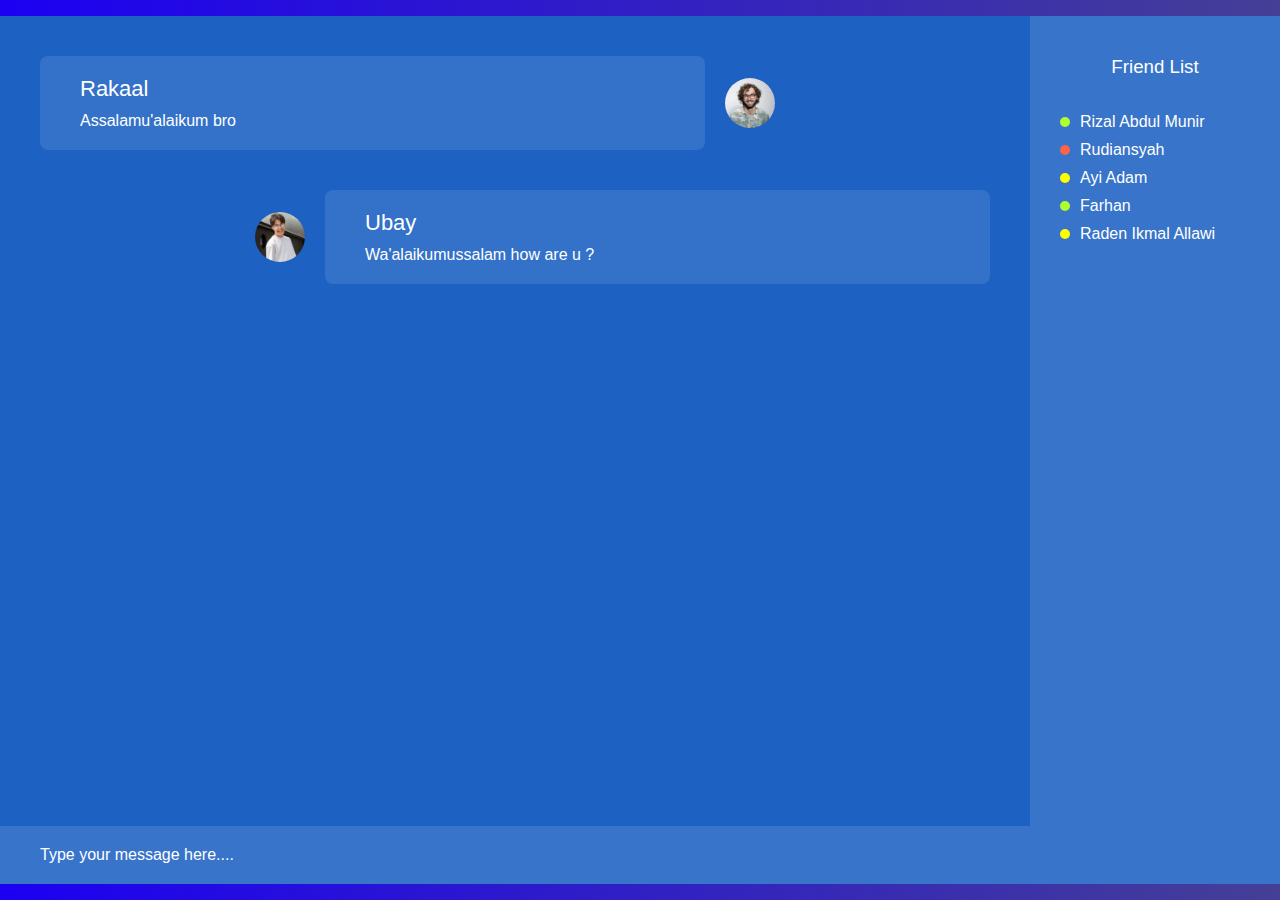
<file: index.html>
<!DOCTYPE html>
<html lang="en">
<head>
  <meta charset="UTF-8">
  <meta http-equiv="X-UA-Compatible" content="IE=edge">
  <meta name="viewport" content="width=device-width, initial-scale=1.0">
  <link rel="stylesheet" href="style.css">
  <title>Chatbox design</title>
</head>
<body>

  <div class="container">
    <div class="chatbox">
      <div class="col-1">
        <div class="messages scroll">
          <div class="msg-row">
            <div class="msg-text">
              <h2>Rakaal</h2>
              <p>Assalamu'alaikum bro</p>
            </div>
            <img src="images/Jack.png" class="msg-img" alt="Jack">
          </div>
          <div class="msg-row msg-row2">
            <img src="images/gerard.png" class="msg-img" alt="gerard">
            <div class="msg-text">
              <h2>Ubay</h2>
              <p>Wa'alaikumussalam how are u ? </p>
            </div>
          </div>
          
        </div>
        <input type="text" placeholder="Type your message here....">
      </div>
      <div class="col-2">
        <h3>Friend List</h3>
        <ul>
          <li class="online">Rizal Abdul Munir</li>
          <li class="offline">Rudiansyah</li>
          <li class="busy">Ayi Adam</li>
          <li class="online">Farhan</li>
          <li class="busy">Raden Ikmal Allawi</li>
        </ul>
      </div>
    </div>
  </div>
  
</body>
</html>
</file>
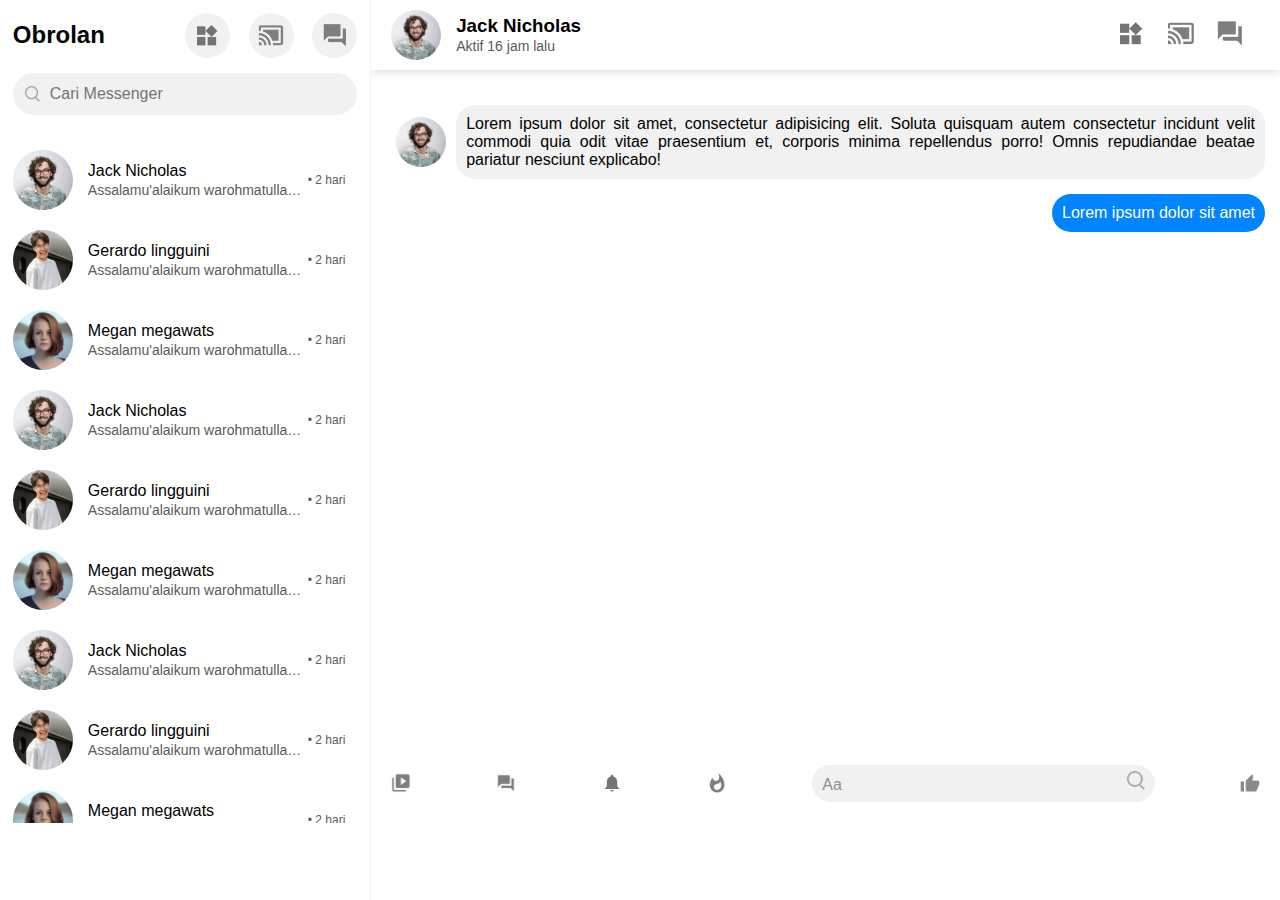
<file: facebook-messages.html>
<!DOCTYPE html>
<html lang="en">
<head>
  <meta charset="UTF-8">
  <meta http-equiv="X-UA-Compatible" content="IE=edge">
  <meta name="viewport" content="width=device-width, initial-scale=1.0">
  <link rel="stylesheet" href="style-fb.css">
  <title>Facebook messages</title>
</head>
<body>
  <div class="left-side">
    <div class="obrolan">
      <h3>Obrolan</h3>
      <div>
        <a href=""><img src="images/more.png" alt="more"></a>
        <a href=""><img src="images/cast.png" alt="cast"></a>
        <a href=""><img src="images/messages.png" alt="messages"></a>
      </div>
    </div>
    <div class="search-box">
      <img src="images/search.png" alt="search">
      <input type="text" placeholder="Cari Messenger">
    </div>
    <div class="friendbox">
      <div class="list-friends">
        <img src="images/Jack.png" alt="Jack">
        <div>
          <span>Jack Nicholas</span>
          <p>Assalamu'alaikum warohmatullahi wabarokatu</p>
        </div>
        <span class="bull">&bull; 2 hari</span>
      </div>
      <div class="list-friends">
        <img src="images/gerard.png" alt="gerard">
        <div>
          <span>Gerardo lingguini</span>
          <p>Assalamu'alaikum warohmatullahi wabarokatu</p>
        </div>
        <span class="bull">&bull; 2 hari</span>
      </div>
      <div class="list-friends">
        <img src="images/megan.png" alt="megan">
        <div>
          <span>Megan megawats</span>
          <p>Assalamu'alaikum warohmatullahi wabarokatu</p>
        </div>
        <span class="bull">&bull; 2 hari</span>
      </div>
      <div class="list-friends">
        <img src="images/Jack.png" alt="Jack">
        <div>
          <span>Jack Nicholas</span>
          <p>Assalamu'alaikum warohmatullahi wabarokatu</p>
        </div>
        <span class="bull">&bull; 2 hari</span>
      </div>
      <div class="list-friends">
        <img src="images/gerard.png" alt="gerard">
        <div>
          <span>Gerardo lingguini</span>
          <p>Assalamu'alaikum warohmatullahi wabarokatu</p>
        </div>
        <span class="bull">&bull; 2 hari</span>
      </div>
      <div class="list-friends">
        <img src="images/megan.png" alt="megan">
        <div>
          <span>Megan megawats</span>
          <p>Assalamu'alaikum warohmatullahi wabarokatu</p>
        </div>
        <span class="bull">&bull; 2 hari</span>
      </div>
      <div class="list-friends">
        <img src="images/Jack.png" alt="Jack">
        <div>
          <span>Jack Nicholas</span>
          <p>Assalamu'alaikum warohmatullahi wabarokatu</p>
        </div>
        <span class="bull">&bull; 2 hari</span>
      </div>
      <div class="list-friends">
        <img src="images/gerard.png" alt="gerard">
        <div>
          <span>Gerardo lingguini</span>
          <p>Assalamu'alaikum warohmatullahi wabarokatu</p>
        </div>
        <span class="bull">&bull; 2 hari</span>
      </div>
      <div class="list-friends">
        <img src="images/megan.png" alt="megan">
        <div>
          <span>Megan megawats</span>
          <p>Assalamu'alaikum warohmatullahi wabarokatu</p>
        </div>
        <span class="bull">&bull; 2 hari</span>
      </div>
    </div>
  </div>
  <div class="container">
    <div class="nav shadow-bottom">
      <div class="profile-chat">
        <img src="images/Jack.png" alt="Jack">
        <div>
          <h3>Jack Nicholas</h3>
          <span>Aktif 16 jam lalu</span>
        </div>
      </div>
      <div class="action-chat">
        <div>
          <a href=""><img src="images/more.png" alt="more"></a>
          <a href=""><img src="images/cast.png" alt="cast"></a>
          <a href=""><img src="images/messages.png" alt="messages"></a>
        </div>
      </div>
    </div>
    <div class="chatbox">
      <div class="col-1">
        <div class="messages">
          <div class="msg-row">
            <img src="images/Jack.png" class="msg-img" alt="Jack">
            <div class="msg-text">
              <p>Lorem ipsum dolor sit amet, consectetur adipisicing elit. Soluta quisquam autem consectetur incidunt velit commodi quia odit vitae praesentium et, corporis minima repellendus porro! Omnis repudiandae beatae pariatur nesciunt explicabo!</p>
            </div>
          </div>
          <div class="msg-row msg-row2">
            <div class="msg-text">
              <p>Lorem ipsum dolor sit amet</p>
            </div>
          </div>
        </div>
        <div class="type-text">
          <img src="images/library.png" alt="library">
          <img src="images/messages.png" alt="messages">
          <img src="images/notification.png" alt="notification">
          <img src="images/explore.png" alt="explore.png">
          <div class="input-text">
            <input type="text" placeholder="Aa">
            <img src="images/search.png" alt="search">
          </div>
          <img src="images/like.png" alt="like">
        </div>
      </div>
    </div>
   
  </div>
</body>
</html>
</file>
<file: style.css>
*{
  margin: 0;
  padding: 0;
  box-sizing: border-box;
  font-family: 'poppins', sans-serif;
}
.container{
  width: 100%;
  height: 100vh;
  background-image: linear-gradient(to right, #1c00f2, #453f96);
  display: flex;
  align-items: center;
  justify-content: center;
  color: #fff;
}
.chatbox{
  background: #1d61c2;
  width: 100%;
  min-width: 250px;
  display: flex;
}
.scroll{
  height: 90vh;
  overflow-x: hidden;
  overflow-y: auto;
  text-align:justify;
}
.col-1{
  flex: 1;
}
.col-2{
  flex-basis: 250px;
  background: #3874c9;
}
.msg-row{
  display: flex;
  align-items: center;
  margin: 40px;
}
.msg-text{
  background: rgba(255, 255, 255, 0.1);
  padding: 20px 40px;
  border-radius: 8px;
  flex-basis: 70%;
  font-weight: 300;
}
.msg-text h2{
  font-weight: 400;
  font-size: 22px;
  margin-bottom: 10px;
}
.msg-img{
  width: 50px;
  border-radius: 50%;
  margin: 0 20px;
}
.msg-row2{
  justify-content: flex-end;
}
.col-1 input{
  border: 0;
  outline: none;
  padding: 20px 40px;
  background: #3874c9;
  color: #fff;
  width: 100%;
  font-size: 16px;
  font-weight: 300;
}
::placeholder{
  color: #fff;  
}
.col-2 h3{
  text-align: center;
  margin-top: 40px;
  font-weight: 400;
}
.col-2 ul{
  list-style: none;
  padding: 30px;
}
.col-2 ul li{
  padding: 5px 0;
}
.col-2 ul li:before{
  content: '';
  width: 10px;
  height: 10px;
  border-radius: 50%;
  background: red;
  display: inline-block;
  margin-right: 10px;
}
.col-2 ul li.online:before{
background-color: greenyellow;
}
.col-2 ul li.offline:before{
  background-color: tomato;
}
.col-2 ul li.busy:before{
  background-color: yellow;
}
@media (max-width:900px){
  
}
</file>
<file: style-fb.css>
*{
  margin: 0;
  padding: 0;
  box-sizing: border-box;
  font-family: 'poppins', sans-serif;
}

img{
  cursor: pointer;
}
.left-side{
  background: #fff;
  width: 29%;
  height: 100vh;
  position: fixed;
  top: 0;
  padding: 1% 1%;
  border-right: 1px solid #f1f1f1;
}
.left-side .obrolan{
  display: flex;
  align-items: center;
  justify-content: space-between;
  flex-wrap: wrap;
  font-size: 14px;
  color: #5a5a5a;
}
.left-side .obrolan h3{
  font-size: 24px;
  color: #050505;
  font-weight: 600;
}
.left-side .obrolan a{
  display: inline-flex;
  justify-content: center;
  align-items: center;
  width: 45px;
  height: 45px;
  border-radius: 50%;
  background: #f1f1f1;
  margin-left: 15px;
}
.left-side .obrolan a:hover{
  background: #dadada;
}
.left-side .obrolan img{
  width: 28px;
}
.left-side .search-box{
  display: flex;
  align-items: center;
  padding: 12px 12px;
  margin-top: 15px;
  border-radius: 25px;
  background: #f1f1f1;
}
.left-side .search-box img{
  width: 15px;
  margin-right: 10px;
}
.left-side .search-box input{
  font-size: 16px;
  width: 100%;
  border: 0;
  outline: 0;
  background: transparent;
}
.friendbox{
  margin-top: 15px;
  height: 77vh;
  overflow-x: hidden;
  overflow-y: auto;
  text-align:justify;
}
.friendbox .list-friends{
  display: flex;
  align-items: center;
  margin-top: 20px;
  cursor: pointer;
}
.friendbox .list-friends img{
  width: 60px;
  margin-right: 15px;
  border-radius: 50%;
}
.friendbox .list-friends p{
  width: 220px;
  white-space: nowrap;
  overflow: hidden;
  text-overflow: ellipsis;
  color: #5a5a5a;
  font-size: 14px;
  margin-top: 2px;
}
.friendbox .list-friends span.bull{
  color: #5a5a5a;
  font-size: 12px;
}
.shadow-bottom{
  box-shadow: 0 0 10px rgba(0, 0, 0, 0.2);
}
.container{
  background: #fff;
  padding-left: 29%;
  padding-right: 0%;
  padding-top: 0px;
  padding-bottom: 10px;
}
.nav{
  display: flex;
  align-items: center;
  justify-content: space-between;
  background: #fff;
  padding: 10px 20px;
}
.nav .profile-chat{
  display: flex;
  align-items: center;
}
.nav .profile-chat img{
  width: 50px;
  border-radius: 50%;
  margin-right: 15px;
}
.nav .profile-chat span{
  font-size: 14px;
  color: #5a5a5a;
}
.nav .action-chat img{
  width: 30px;
  margin-right: 15px;
}
.chatbox{
  width: 100%;
  min-width: 250px;
  display: flex;
}
.messages{
  height: 75vh;
  margin-top: 20px;
  overflow-x: hidden;
  overflow-y: auto;
  text-align:justify;
}
.col-1{
  width: 100%;
  flex: 1;
}
.msg-row{
  display: flex;
  align-items: center;
  margin: 15px;
}
.msg-text{
  background: rgba(255, 255, 255, 0.1);
  padding: 10px 10px;
  border-radius: 20px;
  min-width: 10px;
  font-weight: 300;
  background: #f1f1f1;
}
.msg-img{
  width: 50px;
  border-radius: 50%;
  margin: 0 10px;
}
.msg-row2{
  justify-content: flex-end;
}
.msg-row2 .msg-text{
  color: #fff;
  background-color: #0084ff;
}
.col-1 input{
  border: 0;
  outline: none;
  background: #3874c9;
  color: #fff;
  width: 100%;
  font-size: 16px;
  font-weight: 300;
}
.type-text{
  display: flex;
  align-items: center;
  justify-content: space-between;
  width: 100%;
  padding: 0 20px;
}
.type-text img{
  width: 20px;
}

.input-text{
  background: #f1f1f1;
  padding: 6px 10px 8px 10px;
  border-radius: 25px;
}
.input-text img{
  width: 18px
}
.input-text input{
  width: 700px;
  border: 0;
  outline: 0;
  background: transparent;
  color: #050505;
}
.input-text input::placeholder{
  color: #8f8f8f;
}
@media (max-width: 1300px){
  .input-text input {
    width: 300px;
  }
}
@media (max-width: 900px){
  .friendbox{
    height: 85vh;
  }
  .friendbox .list-friends div, .friendbox .list-friends span{
    display: none;
  }
  .left-side .obrolan{
    display: none;
  }
  .left-side .search-box{
    padding: 8px 8px;
  }
  .friendbox{
    padding-left: 5%;
  }
  .left-side{
    width: 22%;
  }
  .container{
    padding-left: 22%;
  }
  .msg-text p{
    font-size: 14px;
  }
  .input-text input {
    width: 130px;
    font-size: 14px;
    padding: 4px 10px 2px 10px;
  }
  .input-text img{
    width: 15px
  }
  .type-text img {
    width: 18px;
  } 
  .nav .action-chat img{
    width: 20px;
    margin-right: 15px;
  }
}
</file>
